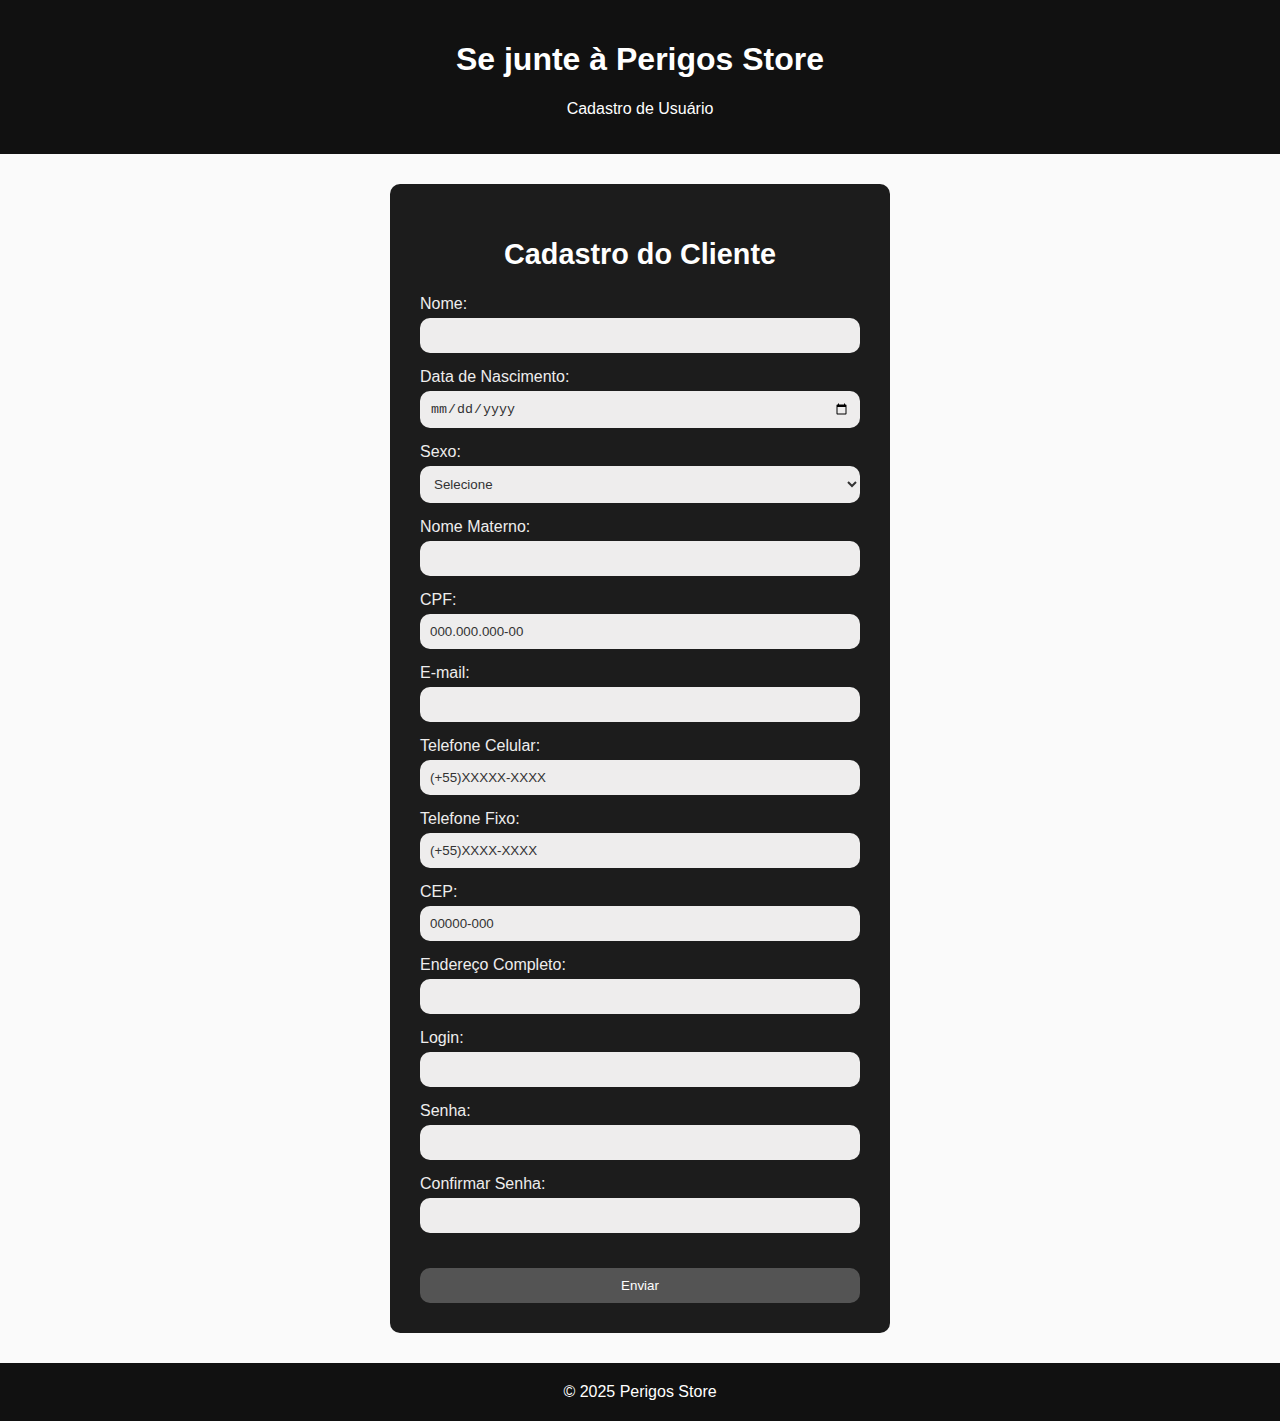
<file: cadastro.html>
<!DOCTYPE html>
<html lang="pt-br">
<head>
  <meta charset="UTF-8">
  <title>Cadastro - Perigos Store</title>
  <style>
    * {
      box-sizing: border-box;
    }

    body {
      margin: 0;
      font-family: Arial, sans-serif;
      background-color: #fafafa;
      color: #fff;
    }

    header, footer {
      text-align: center;
      padding: 20px;
      background-color: #111;
    }

    .main {
      display: flex;
      justify-content: center;
      align-items: center;
      padding: 30px 10px;
    }

    .container {
      background-color: #000000e3;
      padding: 30px;
      border-radius: 10px;
      width: 100%;
      max-width: 500px;
    }

    h2 {
      text-align: center;
      color: #fff;
      font-size: 1.8em;
    }

    form {
      display: flex;
      flex-direction: column;
    }

    label {
      margin-bottom: 15px;
      display: flex;
      flex-direction: column;
      color: #eeeded;
    }

    input, select, button {
      padding: 10px;
      border: none;
      border-radius: 10px;
      margin-top: 5px;
    }

    input, select {
      background-color: #eeeded;
      color: #333;
    }

    input::placeholder {
      color: #333;
    }

    button {
      background-color: #b9b9b95d;
      color: #ffffff;
      cursor: pointer;
      margin-top: 20px;
      transition: background-color 0.3s;
    }

    button:hover {
      background-color: #333;
    }
  </style>
</head>
<body>

  <header>
    <h1>Se junte à Perigos Store</h1>
    <p>Cadastro de Usuário</p>
  </header>

  <div class="main">
    <div class="container">
      <h2>Cadastro do Cliente</h2>
      <form id="cadastroForm" onsubmit="return validarFormulario()">
        <label for="nome">Nome:
          <input type="text" id="nome" name="nome" required minlength="15" maxlength="80" pattern="[A-Za-zÀ-ÿ\s]+" title="Apenas letras e espaços">
        </label>

        <label for="nascimento">Data de Nascimento:
          <input type="date" id="nascimento" name="nascimento" required>
        </label>

        <label for="sexo">Sexo:
          <select id="sexo" name="sexo" required>
            <option value="">Selecione</option>
            <option value="M">Masculino</option>
            <option value="F">Feminino</option>
          </select>
        </label>

        <label for="nomeMaterno">Nome Materno:
          <input type="text" id="nomeMaterno" name="nomeMaterno" required pattern="[A-Za-zÀ-ÿ\s]+" title="Apenas letras e espaços">
        </label>

        <label for="cpf">CPF:
          <input type="text" id="cpf" name="cpf" required maxlength="14" placeholder="000.000.000-00" oninput="mascararCPF(this)">
        </label>

        <label for="email">E-mail:
          <input type="email" id="email" name="email" required>
        </label>

        <label for="celular">Telefone Celular:
          <input type="tel" id="celular" name="celular" required maxlength="20" placeholder="(+55)XXXXX-XXXX" oninput="mascararTelefone(this)">
        </label>

        <label for="fixo">Telefone Fixo:
          <input type="tel" id="fixo" name="fixo" required maxlength="14" placeholder="(+55)XXXX-XXXX" oninput="mascararTelefoneFixo(this)">
        </label>

        <label for="cep">CEP:
          <input type="text" id="cep" name="cep" required maxlength="9" placeholder="00000-000" oninput="mascararCEP(this)" onblur="buscarEndereco()">
        </label>

        <label for="endereco">Endereço Completo:
          <input type="text" id="endereco" name="endereco" required>
        </label>

        <label for="login">Login:
          <input type="text" id="login" name="login" required minlength="6" maxlength="15" pattern="[A-Za-z]{6,15}" title="De 6 a 15 letras (apenas letras)">
        </label>

        <label for="senha">Senha:
          <input type="password" id="senha" name="senha" required minlength="8" maxlength="15" pattern="[A-Za-z0-9]+" title="A senha deve conter entre 8 a 15 caracteres, e pode incluir letras e números.">
        </label>

        <label for="confirmarSenha">Confirmar Senha:
          <input type="password" id="confirmarSenha" name="confirmarSenha" required minlength="8" maxlength="15" pattern="[A-Za-z0-9]+" title="A senha deve conter entre 8 a 15 caracteres, e pode incluir letras e números.">
        </label>

        <button type="submit">Enviar</button>
      </form>
    </div>
  </div>

  <footer>
    &copy; 2025 Perigos Store
  </footer>

  <script>
    function mascararCPF(campo) {
      let v = campo.value.replace(/\D/g, "").slice(0, 11);
      v = v.replace(/(\d{3})(\d)/, "$1.$2");
      v = v.replace(/(\d{3})(\d)/, "$1.$2");
      v = v.replace(/(\d{3})(\d{1,2})$/, "$1-$2");
      campo.value = v;
    }

    function mascararCEP(campo) {
      let v = campo.value.replace(/\D/g, "").slice(0, 8);
      v = v.replace(/(\d{5})(\d)/, "$1-$2");
      campo.value = v;
    }

    function mascararTelefone(campo) {
      let valor = campo.value.replace(/\D/g, '');

      if (valor.length === 0) {
        campo.value = '';
        return;
      }

      if (valor.length > 11) {
        valor = valor.slice(0, 11); 
      }

      if (valor.length <= 2) {
        campo.value = `(${valor}`;
      } else if (valor.length <= 6) {
        campo.value = `(${valor.slice(0, 2)}) ${valor.slice(2)}`;
      } else if (valor.length <= 10) {
        campo.value = `(${valor.slice(0, 2)}) ${valor.slice(2, 6)}-${valor.slice(6)}`;
      } else {
        campo.value = `(${valor.slice(0, 2)}) ${valor.slice(2, 7)}-${valor.slice(7, 11)}`;
      }
    }

    function mascararTelefoneFixo(campo) {
      let valor = campo.value.replace(/\D/g, '').slice(0, 10);

      if (valor.length <= 2) {
        campo.value = `(${valor}`;
      } else if (valor.length <= 6) {
        campo.value = `(${valor.slice(0, 2)}) ${valor.slice(2)}`;
      } else {
        campo.value = `(${valor.slice(0, 2)}) ${valor.slice(2, 6)}-${valor.slice(6, 10)}`;
      }
    }

    function validarCPF(cpf) {
      cpf = cpf.replace(/[^\d]+/g, ''); 
      if (cpf.length !== 11 || /^(\d)\1+$/.test(cpf)) return false;

      let soma = 0;
      let resto;

      for (let i = 1; i <= 9; i++) soma += parseInt(cpf[i - 1]) * (11 - i);
      resto = (soma * 10) % 11;
      if (resto === 10 || resto === 11) resto = 0;
      if (resto !== parseInt(cpf[9])) return false;

      soma = 0;
      for (let i = 1; i <= 10; i++) soma += parseInt(cpf[i - 1]) * (12 - i);
      resto = (soma * 10) % 11;
      if (resto === 10 || resto === 11) resto = 0;
      if (resto !== parseInt(cpf[10])) return false;

      return true;
    }

    function salvarCadastroLocal() {
      const dados = {
        nome: document.getElementById("nome").value,
        nascimento: document.getElementById("nascimento").value,
        sexo: document.getElementById("sexo").value,
        nomeMaterno: document.getElementById("nomeMaterno").value,
        cpf: document.getElementById("cpf").value,
        email: document.getElementById("email").value,
        celular: document.getElementById("celular").value,
        fixo: document.getElementById("fixo").value,
        cep: document.getElementById("cep").value,
        endereco: document.getElementById("endereco").value,
        login: document.getElementById("login").value,
        senha: document.getElementById("senha").value
      };

      localStorage.setItem("cadastroUsuario", JSON.stringify(dados));
      window.location.href = "login.html";
    }

    function validarFormulario() {
      const senha = document.getElementById("senha").value;
      const confirmar = document.getElementById("confirmarSenha").value;
      const cpf = document.getElementById("cpf").value.replace(/\D/g, '');
      
      if (senha !== confirmar) {
        alert("As senhas não coincidem.");
        return false;
      }

      if (!validarCPF(cpf)) {
        alert("CPF inválido.");
        return false;
      }

      salvarCadastroLocal();
      return false; 
    }

    function buscarEndereco() {
      const cep = document.getElementById("cep").value.replace(/\D/g, '');
      const endereco = document.getElementById("endereco");
      if (cep.length !== 8) {
        endereco.value = "";
        return;
      }
      fetch(`https://viacep.com.br/ws/${cep}/json/`)
        .then(response => response.json())
        .then(data => {
          if (data.erro) {
            alert("CEP não encontrado.");
            endereco.value = "";
          } else {
            endereco.value = `${data.logradouro}, ${data.bairro}, ${data.localidade} - ${data.uf}`;
          }
        })
        .catch(() => {
          alert("Erro ao buscar endereço. Preencha manualmente.");
        });
    }
  </script>

</body>
</html>
</file>
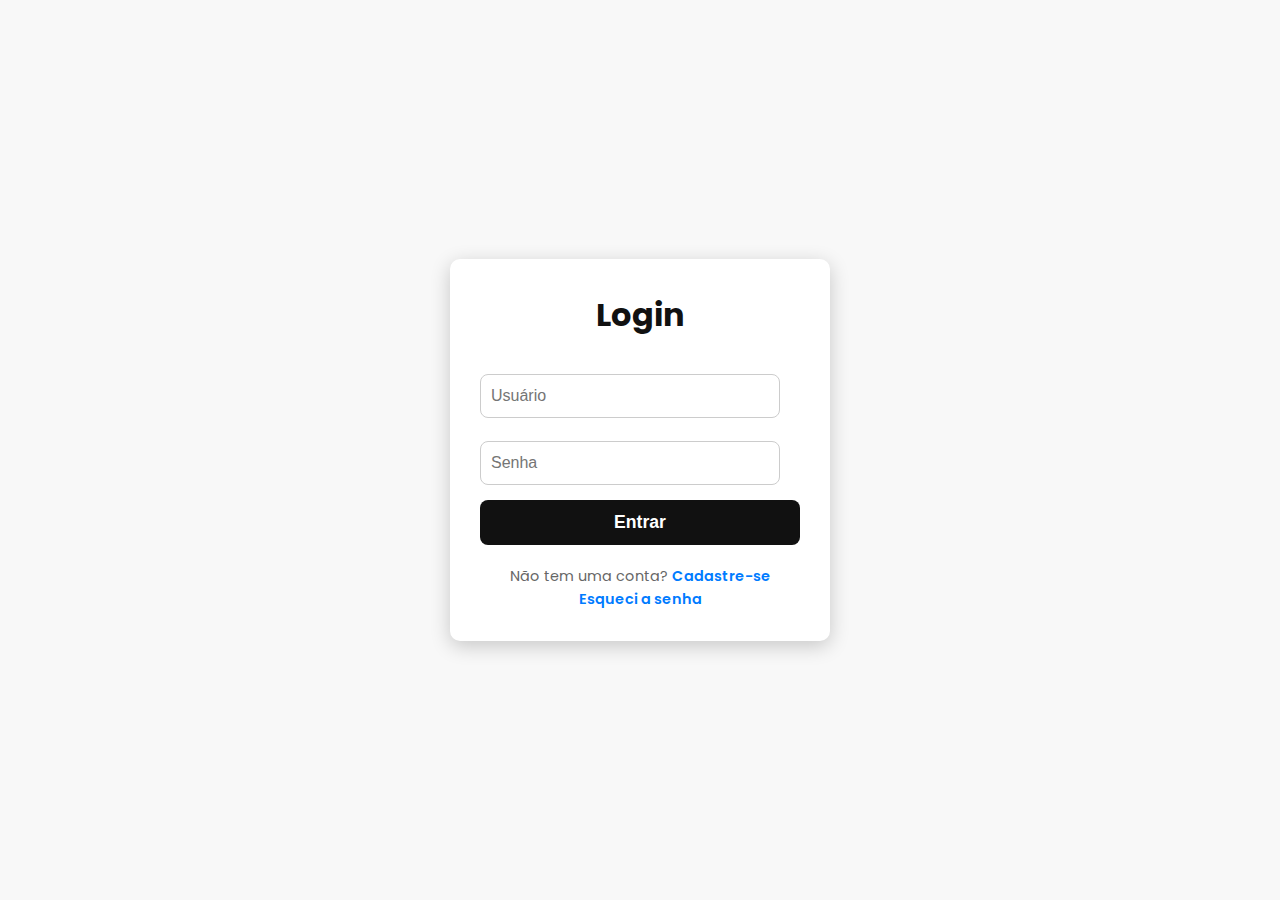
<file: login.html>
<!DOCTYPE html>
<html lang="pt-BR">
<head>
  <meta charset="UTF-8">
  <title>Login - Perigos Store</title>
  <link rel="stylesheet" href="style.css"> <style>
    /* Specific styles for login.html, overriding/extending main style.css if needed */
    body {
      background: var(--bg-light); /* Use defined light background color */
      display: flex;
      justify-content: center;
      align-items: center;
      height: 100vh;
      color: var(--text-dark);
    }
    .container {
      background: var(--text-light); /* Use defined light text color for container background */
      padding: 30px;
      border-radius: 10px;
      box-shadow: 0 5px 20px rgba(0,0,0,0.2); /* Stronger shadow */
      width: 100%;
      max-width: 380px; /* Increased max-width slightly */
    }
    h2 {
      text-align: center;
      margin-bottom: 25px; /* More spacing */
      color: var(--primary-color); /* Use defined primary color for heading */
      font-size: 2em;
    }
    input[type="text"], input[type="password"] {
      width: calc(100% - 20px); /* Adjust for padding */
      padding: 12px 10px; /* More padding */
      margin: 8px 0 20px; /* More bottom margin */
      border: 1px solid #ccc;
      border-radius: 8px; /* Consistent border-radius */
      font-size: 1em;
    }
    button {
      width: 100%;
      padding: 12px; /* More padding */
      background: var(--primary-color); /* Use defined primary color */
      color: var(--text-light);
      border: none;
      border-radius: 8px; /* Consistent border-radius */
      cursor: pointer;
      font-size: 1.1em; /* Slightly larger font */
      font-weight: bold;
      transition: background 0.3s ease, transform 0.2s ease;
    }
    button:hover {
      background: #333; /* Darker hover state */
      transform: translateY(-2px);
    }
    .toggle-link {
      text-align: center;
      margin-top: 20px; /* More spacing */
      font-size: 0.9em;
      color: #666;
    }
    .toggle-link a {
      color: var(--info-color); /* Use defined info color */
      cursor: pointer;
      text-decoration: none;
      font-weight: 600;
      transition: color 0.3s ease;
    }
    .toggle-link a:hover {
      text-decoration: underline;
      color: #0056b3; /* Darker hover for info color */
    }
    .erro {
      color: var(--danger-color); /* Use defined danger color */
      font-size: 0.85em;
      margin-top: -15px; /* Adjust to align with input field */
      margin-bottom: 10px;
    }
  </style>
</head>
<body>

<div class="container" id="login-container">
    <h2>Login</h2>
    <form id="loginForm" onsubmit="return validarLogin(event)">
        <input type="text" id="login" name="login" placeholder="Usuário" required>
        <div id="loginErro" class="erro"></div>

        <input type="password" id="senha" name="senha" placeholder="Senha" required>
        <div id="senhaErro" class="erro"></div>

        <button type="submit">Entrar</button>
    </form>
    <div class="toggle-link">
        Não tem uma conta? <a href="cadastro.html">Cadastre-se</a>
        <br>
   <a href="recuperarsenha.html">Esqueci a senha</a>
    </div>
</div>

<script>
  function validarLogin(event) {
    event.preventDefault();

    let valid = true;

    // Clear previous error messages
    document.getElementById("loginErro").innerHTML = '';
    document.getElementById("senhaErro").innerHTML = '';

    // Retrieve stored user data
    const usuarioCadastro = JSON.parse(localStorage.getItem("cadastroUsuario"));
    const loginInput = document.getElementById("login").value;
    const senhaInput = document.getElementById("senha").value;

    // Check if any user is registered
    if (!usuarioCadastro) {
      document.getElementById("loginErro").innerHTML = "Nenhum usuário cadastrado.";
      valid = false;
      return valid;
    }

    // Validate login and password
    if (usuarioCadastro.login !== loginInput) {
      document.getElementById("loginErro").innerHTML = "Usuário não encontrado.";
      valid = false;
    }

    if (usuarioCadastro.senha !== senhaInput) {
      document.getElementById("senhaErro").innerHTML = "Senha incorreta.";
      valid = false;
    }

    // If valid, proceed to index.html
    if (valid) {
      alert("Login bem-sucedido!");
      window.location.href = "index.html";
    }

    return valid;
  }
</script>

</body>
</html>
</file>
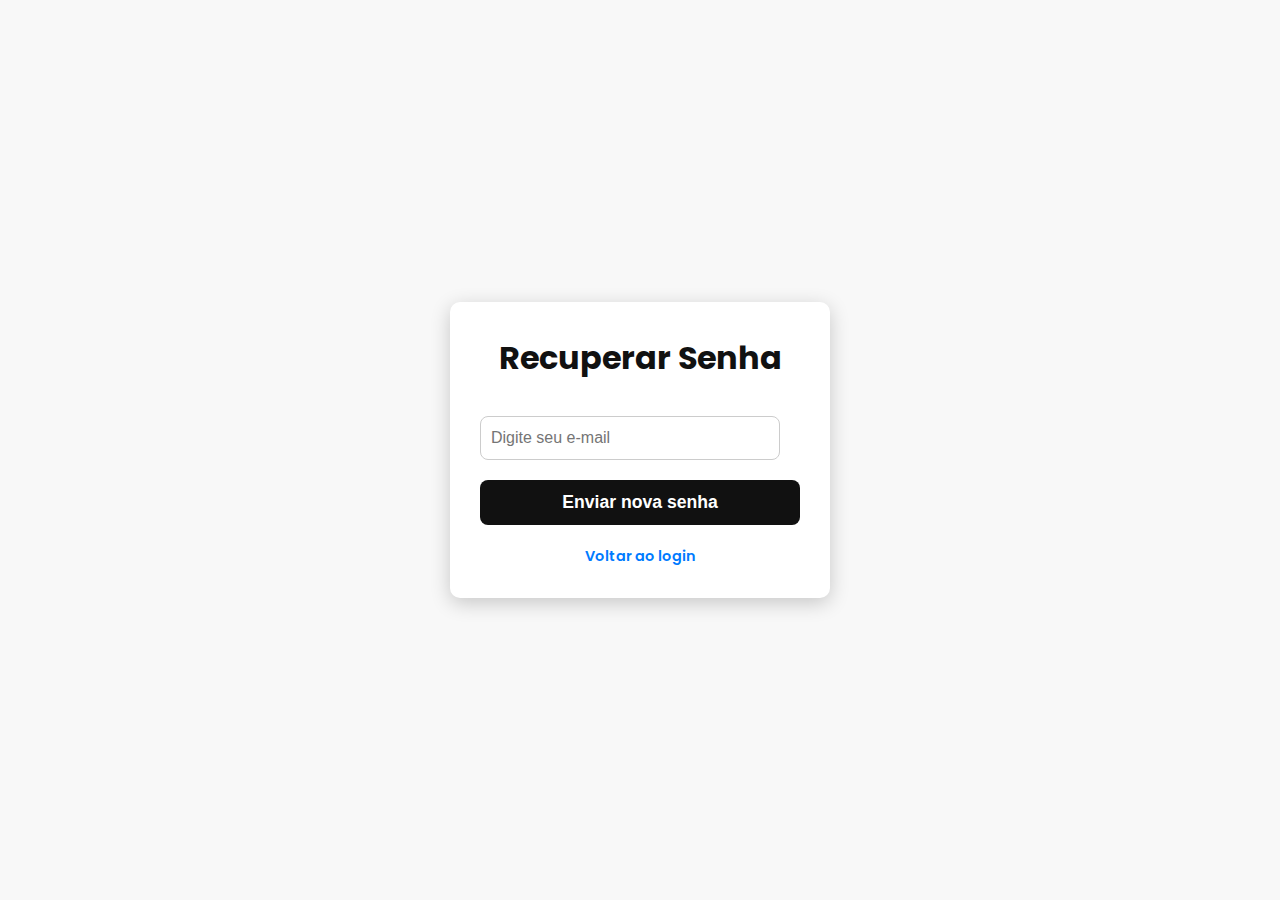
<file: recuperarsenha.html>
<!DOCTYPE html>
<html lang="pt-BR">
<head>
  <meta charset="UTF-8">
  <title>Recuperar Senha - Perigos Store</title>
  <link rel="stylesheet" href="style.css">
  <style>
    body {
      background: var(--bg-light);
      display: flex;
      justify-content: center;
      align-items: center;
      height: 100vh;
      color: var(--text-dark);
    }

    .container {
      background: var(--text-light);
      padding: 30px;
      border-radius: 10px;
      box-shadow: 0 5px 20px rgba(0,0,0,0.2);
      width: 100%;
      max-width: 380px;
    }

    h2 {
      text-align: center;
      margin-bottom: 25px;
      color: var(--primary-color);
      font-size: 2em;
    }

    input[type="email"] {
      width: calc(100% - 20px);
      padding: 12px 10px;
      margin: 8px 0 20px;
      border: 1px solid #ccc;
      border-radius: 8px;
      font-size: 1em;
    }

    button {
      width: 100%;
      padding: 12px;
      background: var(--primary-color);
      color: var(--text-light);
      border: none;
      border-radius: 8px;
      cursor: pointer;
      font-size: 1.1em;
      font-weight: bold;
      transition: background 0.3s ease, transform 0.2s ease;
    }

    button:hover {
      background: #333;
      transform: translateY(-2px);
    }

    .voltar-login {
      text-align: center;
      margin-top: 20px;
      font-size: 0.9em;
    }

    .voltar-login a {
      color: var(--info-color);
      text-decoration: none;
      font-weight: 600;
    }

    .voltar-login a:hover {
      text-decoration: underline;
      color: #0056b3;
    }
  </style>
</head>
<body>

<div class="container">
  <h2>Recuperar Senha</h2>
  <form onsubmit="enviarEmail(event)">
    <input type="email" id="email" placeholder="Digite seu e-mail" required>
    <button type="submit">Enviar nova senha</button>
  </form>
  <div class="voltar-login">
    <a href="login.html">Voltar ao login</a>
  </div>
</div>

<script>
  function enviarEmail(event) {
    event.preventDefault();
    const email = document.getElementById("email").value;

    const usuarioCadastro = JSON.parse(localStorage.getItem("cadastroUsuario"));

    if (usuarioCadastro && usuarioCadastro.email === email) {
      // Exemplo: gerar nova senha aleatória
      const novaSenha = Math.random().toString(36).slice(-8);
      usuarioCadastro.senha = novaSenha;
      localStorage.setItem("cadastroUsuario", JSON.stringify(usuarioCadastro));
      alert("Nova senha: " + novaSenha + "\n(Simulação: em um sistema real, isso seria enviado por e-mail)");
    } else {
      alert("E-mail não encontrado.");
    }
  }
</script>

</body>
</html>
</file>
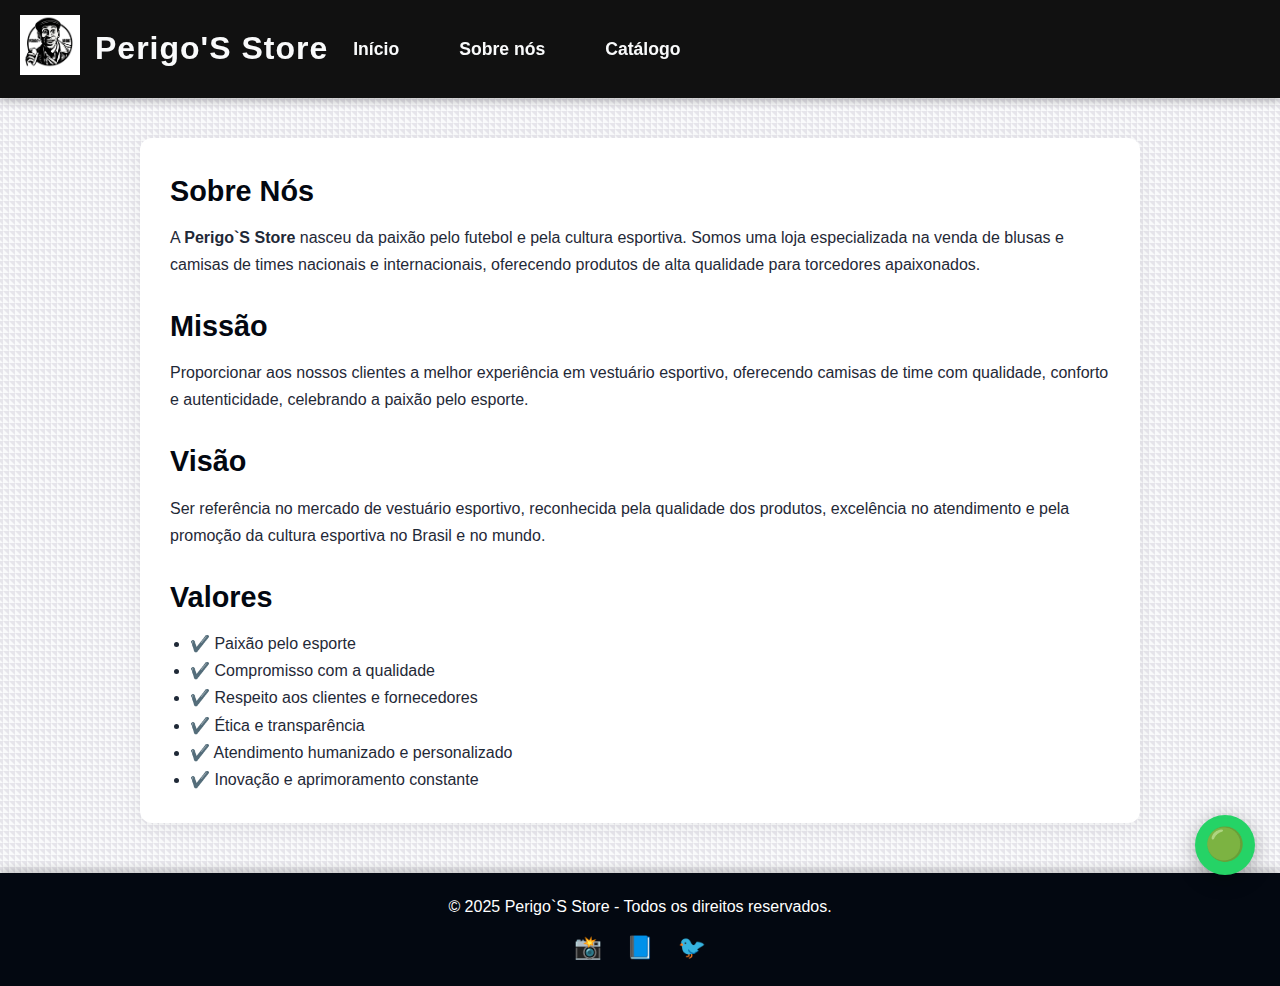
<file: Sobrenos.html>
<!DOCTYPE html>
<html lang="pt-br">
<head>
    <meta charset="UTF-8">
    <meta name="viewport" content="width=device-width, initial-scale=1.0">
    <title>Sobre Nós - Perigo`S Store</title>
    <link rel="stylesheet" href="style.css">
    <style>
        :root {
            --background: #f9fafb;
            --background-dark: #111827;
            --text: #1f2937;
            --text-light: #f9fafb;
            --primary: #030811;
            --secondary: #e5e7eb;
            --card: #ffffff;
            --card-dark: #1f2937;
        }

        * {
            box-sizing: border-box;
        }

        body {
            margin: 0;
            padding: 0;
            font-family: 'Segoe UI', Tahoma, Geneva, Verdana, sans-serif;
            background-color: var(--background);
            color: var(--text);
            transition: background-color 0.4s, color 0.4s;
        }

        /* Header com Menu */
        header {
            background-color: var(--primary);
            color: white;
            padding: 20px;
        }

        .header-content {
            display: flex;
            justify-content: space-between;
            align-items: center;
            max-width: 1200px;
            margin: auto;
            flex-wrap: wrap;
        }

        .logo {
            font-size: 1.8rem;
            font-weight: bold;
            
        }



        .theme-toggle {
            background-color: white;
            border: none;
            border-radius: 50px;
            padding: 6px 16px;
            cursor: pointer;
            color: var(--primary);
            font-weight: bold;
            transition: background-color 0.3s;
        }

        .theme-toggle:hover {
            background-color: var(--secondary);
        }

        /* Container */
        .container {
            display: flex;
            flex-direction: column;
            gap: 25px;
            max-width: 1000px;
            margin: 40px auto;
            padding: 30px;
            background-color: var(--card);
            border-radius: 12px;
            box-shadow: 0 5px 20px rgba(0, 0, 0, 0.05);
            transition: background-color 0.3s;
        }

        h2 {
            color: var(--primary);
            margin-bottom: 10px;
            font-size: 1.8rem;
        }

        p, li {
            line-height: 1.7;
            font-size: 1rem;
        }

        ul {
            padding-left: 20px;
        }

        /* Footer */
        footer {
            background-color: var(--primary);
            color: white;
            text-align: center;
            padding: 20px;
        }

        .social {
            margin-top: 10px;
        }

        .social a {
            color: white;
            margin: 0 10px;
            font-size: 1.4rem;
            transition: opacity 0.3s;
        }

        .social a:hover {
            opacity: 0.7;
        }

        /* WhatsApp Button */
        .whatsapp {
            position: fixed;
            bottom: 25px;
            right: 25px;
            background-color: #25d366;
            color: white;
            border-radius: 50%;
            width: 60px;
            height: 60px;
            display: flex;
            align-items: center;
            justify-content: center;
            font-size: 2rem;
            text-decoration: none;
            box-shadow: 0 5px 20px rgba(0,0,0,0.3);
            transition: transform 0.3s;
            z-index: 999;
        }

        .whatsapp:hover {
            transform: scale(1.1);
        }

        /* Dark Mode */
        body.dark {
            background-color: var(--background-dark);
            color: var(--text-light);
        }

        body.dark header {
            background-color: var(--card-dark);
        }

        body.dark .container {
            background-color: var(--card-dark);
        }

        body.dark footer {
            background-color: var(--card-dark);
        }

        body.dark nav a {
            color: var(--text-light);
        }

        body.dark .theme-toggle {
            background-color: var(--card);
            color: var(--primary);
        }

        /* Responsivo */
        @media (max-width: 700px) {
            .header-content {
                flex-direction: column;
                align-items: flex-start;
                gap: 10px;
            }

            nav {
                flex-direction: column;
                gap: 10px;
            }

            .logo {
                font-size: 1.5rem;
            }
        }
    </style>
</head>
<body>
   <nav>
        <div class="navTop">
            <a href="index.html">
                <img src="img/LOGO PERIGO.jpeg" alt="Perigo's Store Logo" class="logo">
            </a>
            <h1>Perigo'S Store</h1>
            <div class="menu">
                <a href="index.html" class="item">Início</a>
                <a href="Sobrenos.html" class="item">Sobre nós</a>
                <div class="item" id="sub">Catálogo
                    <div class="submenu">
                        <a href="brasil.html" class="items">Brasileirão Série A</a>
                        <a href="europa.html" class="items">Times Europeus</a>
                        <a href="selecao.html" class="items">Seleções</a>
                    </div>
                </div>
            </div>
            <div class="icon-links">
                <button id="dark-mode-toggle" class="dark-mode-button">
                    <i class="fas fa-moon"></i>
                </button>
                <a href="login.html"><i class="fa-solid fa-user"></i></a>
                <i class="fa-solid fa-cart-shopping" id="carrinho-icon"></i>
            </div>
        </div>
    </nav>


    <div class="container">
        <section>
            <h2>Sobre Nós</h2>
            <p>
                A <strong>Perigo`S Store</strong> nasceu da paixão pelo futebol e pela cultura esportiva.
                Somos uma loja especializada na venda de blusas e camisas de times nacionais e internacionais,
                oferecendo produtos de alta qualidade para torcedores apaixonados.
            </p>
        </section>

        <section>
            <h2>Missão</h2>
            <p>
                Proporcionar aos nossos clientes a melhor experiência em vestuário esportivo,
                oferecendo camisas de time com qualidade, conforto e autenticidade,
                celebrando a paixão pelo esporte.
            </p>
        </section>

        <section>
            <h2>Visão</h2>
            <p>
                Ser referência no mercado de vestuário esportivo, reconhecida pela qualidade dos produtos,
                excelência no atendimento e pela promoção da cultura esportiva no Brasil e no mundo.
            </p>
        </section>

        <section>
            <h2>Valores</h2>
            <ul>
                <li>✔️ Paixão pelo esporte</li>
                <li>✔️ Compromisso com a qualidade</li>
                <li>✔️ Respeito aos clientes e fornecedores</li>
                <li>✔️ Ética e transparência</li>
                <li>✔️ Atendimento humanizado e personalizado</li>
                <li>✔️ Inovação e aprimoramento constante</li>
            </ul>
        </section>
    </div>

    <footer>
        <p>&copy; 2025 Perigo`S Store - Todos os direitos reservados.</p>
        <div class="social">
            <a href="https://www.instagram.com/store_perigos/ "aria-label="Instagram">📸</a>
            <a href="https://www.threads.com/@store_perigos" aria-label="threads">📘</a>
            <a href="https://x.com/Perigos_store" aria-label="Twitter">🐦</a>
        </div>
    </footer>

    <!-- Botão WhatsApp -->
    <a class="whatsapp" href="https://wa.me/seunumerowhatsapp" target="_blank" aria-label="Fale conosco no WhatsApp">
        🟢
    </a>

    <script>
        function toggleTheme() {
            document.body.classList.toggle('dark');
        }
    </script>

</body>
</html>
</file>
<file: style.css>
@import url('https://fonts.googleapis.com/css2?family=Poppins:wght@400;600;700&display=swap');

:root {
    /* Cores do modo claro (padrão) */
    --primary-color: #111;
    --secondary-color: #ffd700; /* Gold/Yellow for accents */
    --text-light: #fff;
    --text-dark: #333;
    --bg-light: #f8f8f8;
    --bg-dark: #222;
    --success-color: #28a745;
    --danger-color: #dc3545;
    --info-color: #007bff;
    --border-color: #ddd;
    --box-shadow: rgba(0, 0, 0, 0.08);
    --nav-shadow: rgba(0, 0, 0, 0.2);
    --modal-bg-color: #f8f8f8;
    --modal-shadow: rgba(0,0,0,0.3);
    /* TEXTURA CLARA - OPACIDADE AUMENTADA */
    --texture-bg: url('data:image/svg+xml,%3Csvg width="6" height="6" viewBox="0 0 6 6" xmlns="http://www.w3.org/2000/svg"%3E%3Cg fill="%239C92AC" fill-opacity="0.2" fill-rule="evenodd"%3E%3Cpath d="M0 0h3v3H0V0zm3 3h3v3H0V0zm3 3h3v3H3V3z"/%3E%3C/g%3E%3C/svg%3E'); /* Opacidade aumentada para 0.2 */
    /* Exemplo com imagem real (descomente e ajuste o caminho se for usar)
    --texture-bg: url('../img/light-texture.png'); */

    /* Chatbot colors - Light Mode */
    --chat-button-bg: var(--primary-color);
    --chat-button-color: var(--text-light);
    --chat-window-bg: var(--modal-bg-color);
    --chat-header-bg: var(--primary-color);
    --chat-header-color: var(--text-light);
    --chat-message-bg-user: #DCF8C6; /* Light green */
    --chat-message-color-user: #333;
    --chat-message-bg-bot: #E0E0E0; /* Light gray */
    --chat-message-color-bot: #333;
    --chat-input-bg: #fff;
    --chat-input-border: #ccc;
    --chat-send-btn-bg: var(--primary-color);
    --chat-send-btn-color: var(--text-light);
    --chat-close-btn-color: var(--text-light);
}

/* Modo escuro (cores ajustadas para maior visibilidade e menos contraste extremo) */
body.dark-mode {
    --primary-color: #f0f0f0; /* Cor principal no modo escuro (geralmente texto de destaque) */
    --secondary-color: #FFC107; /* Amarelo um pouco mais vibrante */
    --text-light: #333; /* Texto escuro para botões em fundo claro no dark mode (ex: botão de adicionar) */
    --text-dark: #e0e0e0; /* Cor principal do texto no modo escuro */
    --bg-light: #3a3a3a; /* Fundo principal do corpo do site no modo escuro (cinza escuro suave) */
    --bg-dark: #2a2a2a; /* Fundo de nav/footer no modo escuro (um pouco mais escuro que o bg-light) */
    --success-color: #4CAF50; /* Verde de sucesso adaptado */
    --danger-color: #EF5350; /* Vermelho de perigo adaptado */
    --info-color: #64B5F6; /* Azul de informação adaptado */
    --border-color: #555; /* Borda um pouco mais visível no modo escuro */
    --box-shadow: rgba(0, 0, 0, 0.5); /* Sombra mais intensa para destacar elementos */
    --nav-shadow: rgba(0, 0, 0, 0.6);
    --modal-bg-color: #4a4a4a; /* Fundo do modal no modo escuro */
    --modal-shadow: rgba(0,0,0,0.6);
    /* TEXTURA ESCURA - OPACIDADE AUMENTADA */
    --texture-bg: url('data:image/svg+xml,%3Csvg width="6" height="6" viewBox="0 0 6 6" xmlns="http://www.w3.org/2000/svg"%3E%3Cg fill="%23000000" fill-opacity="0.25" fill-rule="evenodd"%3E%3Cpath d="M0 0h3v3H0V0zm3 3h3v3H3V3z"/%3E%3C/g%3E%3C/svg%3E'); /* Opacidade aumentada para 0.25 */
    /* Exemplo com imagem real (descomente e ajuste o caminho se for usar)
    --texture-bg: url('../img/dark-texture.png'); */

    /* Chatbot colors - Dark Mode */
    --chat-button-bg: var(--secondary-color);
    --chat-button-color: var(--bg-dark);
    --chat-window-bg: var(--bg-dark);
    --chat-header-bg: var(--primary-color);
    --chat-header-color: var(--text-dark);
    --chat-message-bg-user: #4CAF50; /* Darker green */
    --chat-message-color-user: #fff;
    --chat-message-bg-bot: #555; /* Darker gray */
    --chat-message-color-bot: #e0e0e0;
    --chat-input-bg: #3a3a3a;
    --chat-input-border: #666;
    --chat-send-btn-bg: var(--secondary-color);
    --chat-send-btn-color: var(--bg-dark);
    --chat-close-btn-color: var(--primary-color);
}


* {
    box-sizing: border-box;
    margin: 0;
    padding: 0;
}

html { /* Adicionado para que a transição de color do BG funcione suavemente */
    transition: background-color 0.5s ease;
}

body {
    font-family: 'Poppins', sans-serif;
    background-color: var(--bg-light);
    color: var(--text-dark);
    line-height: 1.6;
    background-image: var(--texture-bg); /* Aplica a textura */
    background-repeat: repeat;
    background-size: auto; /* Garante que a textura não seja esticada */
    background-attachment: fixed; /* Faz a textura rolar com o conteúdo */
    transition: background-color 0.5s ease, color 0.5s ease; /* Transição suave para o modo escuro */
}
body.dark-mode {
    background-color: var(--bg-dark); /* No modo escuro, o background principal é o bg-dark */
}


a {
    text-decoration: none;
    color: var(--text-light);
}
body.dark-mode a {
    color: var(--primary-color); /* Links no modo escuro */
}

/* --- Navigation Bar --- */
nav {
    background-color: var(--primary-color);
    color: var(--text-light);
    padding: 15px 20px;
    display: flex;
    justify-content: space-between;
    align-items: center;
    position: sticky;
    top: 0;
    z-index: 999;
    box-shadow: 0 4px 8px var(--nav-shadow);
    transition: background-color 0.5s ease, color 0.5s ease, box-shadow 0.5s ease;
}
body.dark-mode nav {
    background-color: var(--bg-dark);
    color: var(--text-dark);
}

.navTop {
    display: flex;
    align-items: center;
    flex-grow: 1;
}

.logo {
    height: 60px;
    margin-right: 15px;
}

.navTop h1 {
    font-size: 2em;
    font-weight: 700;
    letter-spacing: 1px;
    margin: 0;
    color: var(--text-light); /* Garante que o título se adapte ao modo escuro */
}
body.dark-mode .navTop h1 {
    color: var(--primary-color); /* Título no modo escuro */
}


.menu {
    display: flex;
    align-items: center;

}

.item {
    padding: 10px 25px;
    margin-right: 10px;
    font-size: 1.1em;
    font-weight: 600;
    position: relative;
    cursor: pointer;
    transition: background-color 0.3s ease, color 0.3s ease;
    border-radius: 5px;
    color: var(--text-light); /* Adapta a cor do texto */
}
body.dark-mode .item {
    color: var(--text-dark); /* Itens do menu no modo escuro */
}

.item:hover {
    background-color: rgba(255, 255, 255, 0.1);
    color: var(--secondary-color);
}
body.dark-mode .item:hover {
    background-color: rgba(255, 255, 255, 0.05); /* Hover no dark mode */
}


.icon-links {
    display: flex;
    align-items: center;
    margin-left: auto;
}

.icon-links i {
    color: var(--text-light);
    font-size: 1.8em;
    margin-left: 25px;
    cursor: pointer;
    transition: color 0.3s ease;
}
body.dark-mode .icon-links i {
    color: var(--text-dark); /* Ícones no modo escuro */
}

.icon-links i:hover {
    color: var(--secondary-color);
}

/* Botão de Modo Escuro */
.dark-mode-button {
    background: none;
    border: none;
    cursor: pointer;
    font-size: 1.0em; /* Diminuído para 1.5em */
    color: var(--text-light); /* Cor do ícone no modo claro */
    margin-left: 25px;
    transition: color 0.3s ease, transform 0.3s ease;
    padding: 0; /* Remover padding padrão do botão */
    line-height: 1; /* Alinhar ícone */
}
body.dark-mode .dark-mode-button {
    color: var(--text-dark); /* Cor do ícone no modo escuro */
}
.dark-mode-button:hover {
    color: var(--secondary-color);
    transform: scale(1.1);
}


/* Submenu - Correção de exibição */
.submenu {
    position: absolute;
    top: 100%;
    left: 0;
    background-color: var(--primary-color);
    border-radius: 5px;
    box-shadow: 0 4px 8px rgba(0, 0, 0, 0.3);
    z-index: 1000;
    min-width: 200px;

    /* Propriedades para controle de visibilidade suave */
    opacity: 0;
    visibility: hidden;
    transform: translateY(10px); /* Começa um pouco abaixo */
    transition: opacity 0.3s ease, transform 0.3s ease, visibility 0.3s ease, background-color 0.5s ease, box-shadow 0.5s ease;
    pointer-events: none; /* Impede cliques quando invisível */
}
body.dark-mode .submenu {
    background-color: var(--bg-dark);
    box-shadow: 0 4px 8px var(--nav-shadow);
}

/* Quando o item pai é hover, mostra o submenu */
.item#sub:hover .submenu {
    opacity: 1;
    visibility: visible;
    transform: translateY(0); /* Desliza para a posição normal */
    pointer-events: auto; /* Permite cliques quando visível */
}

.submenu .items {
    padding: 12px 20px;
    color: var(--text-light);
    font-size: 1em;
    display: block;
    white-space: nowrap;
    transition: background-color 0.3s ease, color 0.3s ease;
}
body.dark-mode .submenu .items {
    color: var(--text-dark);
}

.submenu .items:hover {
    background-color: rgba(255, 255, 255, 0.08);
    color: var(--secondary-color);
}
body.dark-mode .submenu .items:hover {
    background-color: rgba(255, 255, 255, 0.05);
}

/* Overlay for submenu */
.overlay {
    position: fixed;
    inset: 0;
    background: rgba(0, 0, 0, 0.3);
    z-index: 998;
    display: none; /* Controlado via JS */
}
body.dark-mode .overlay {
    background: rgba(0, 0, 0, 0.5); /* Mais escuro no dark mode */
}

/* --- Slider Section --- */
.slider {
    overflow: hidden;
    position: relative;
}

.sliderWrapper {
    display: flex;
    width: 500vw; /* 5 slides * 100vw */
    transition: transform 0.8s ease-in-out;
}

.itemSlide {
    width: 100vw;
    height: 60vh; /* Adjust height as needed */
    display: flex;
    flex-direction: column; /* Changed to column to center slide content */
    justify-content: center;
    align-items: center;
    position: relative;
    background-size: cover;
    background-position: center;
    color: var(--text-light);
}

/* Specific background colors for each slide to complement the jersey colors */
.itemSlide:nth-child(1) { background-color: #A01C2B; } /* Flamengo Red */
.itemSlide:nth-child(2) { background-color: #2F659C; } /* Gremio Blue */
.itemSlide:nth-child(3) { background-color: #F8F8F8; color: var(--text-dark); text-shadow: none; } /* Santos White, adjust text color */
.itemSlide:nth-child(4) { background-color: #004D99; } /* Cruzeiro Blue */
.itemSlide:nth-child(5) { background-color: #CE0000; } /* Internacional Red */


.slide-content {
    display: flex;
    flex-direction: row; /* Image and text side-by-side */
    justify-content: center;
    align-items: center;
    gap: 30px; /* Space between image and text - DIMINUÍDO */
    width: 90%; /* Max width for content within slide */
    max-width: 1200px; /* Max width for consistency */
    position: relative; /* For z-index if needed */
    z-index: 2; /* Above any potential background elements */
    padding: 20px; /* Internal padding */
}

.sliderImg {
    max-height: 70%; /* DIMINUÍDO: Ajustar altura para se adequar ao slide */
    max-width: 40%; /* DIMINUÍDO: Limitar largura para dar mais espaço ao texto */
    width: auto;
    object-fit: contain; /* Ensure image scales correctly without cropping */
    transition: transform 0.4s ease;
    z-index: 1; /* Keep image above slide background if any */
}

.sliderImg:hover {
    transform: scale(1.05);
}

.seta {
    position: absolute;
    top: 50%;
    transform: translateY(-50%);
    font-size: 2.5em; /* DIMINUÍDO: Tamanho do ícone da seta */
    color: var(--text-light);
    background-color: rgba(0, 0, 0, 0.6); /* MAIS MODERNO: Fundo mais sólido para contraste */
    width: 50px; /* DIMINUÍDO: Largura do botão */
    height: 50px; /* DIMINUÍDO: Altura do botão */
    border-radius: 50%;
    display: flex;
    align-items: center;
    justify-content: center;
    cursor: pointer;
    transition: background-color 0.3s ease, border 0.3s ease;
    z-index: 5;
    border: 1px solid rgba(255, 255, 255, 0.3); /* MAIS MODERNO: Leve borda para destaque */
    text-shadow: 0 0 5px rgba(0,0,0,0.5); /* Sombra mais sutil para o ícone */
}

.seta:hover {
    background-color: rgba(0, 0, 0, 0.9); /* MAIS MODERNO: Ainda mais escuro no hover */
    border: 1px solid var(--secondary-color); /* Borda com cor de destaque no hover */
}

#direita { right: 20px; }
#esquerda { left: 20px; }

.text-content {
    display: flex;
    flex-direction: column;
    justify-content: center;
    align-items: flex-start; /* Align text to the left within its container */
    flex: 1; /* Allow text content to take available space */
}

.descSlide, .tituloSlide, .precoSlide {
    text-align: left; /* Align text within its container */
    margin: 5px 0; /* Add some margin for spacing */
    color: var(--text-light); /* Garante que as frases se adaptem */
    text-shadow: none; /* REMOVIDO: Para visual mais clean */
}
/* Cores do texto dos slides no modo escuro (todos os slides terão texto claro, exceto o de Santos) */
body.dark-mode .descSlide,
body.dark-mode .tituloSlide,
body.dark-mode .precoSlide {
    color: var(--text-dark); /* Texto claro no modo escuro */
}


.descSlide {
    font-size: 2.0em; /* DIMINUÍDO: Tamanho da frase */
    font-weight: 700;
}

.tituloSlide {
    font-size: 1.5em; /* DIMINUÍDO: Tamanho do título */
    font-weight: 700;
}

.precoSlide {
    font-size: 1.8em; /* DIMINUÍDO: Tamanho do preço */
    font-weight: 600;
    color: var(--secondary-color); /* Highlight price */
}

/* Adjust text color for light background slide (Santos) */
.itemSlide:nth-child(3) .text-content .descSlide,
.itemSlide:nth-child(3) .text-content .tituloSlide {
    color: var(--text-dark);
}
.itemSlide:nth-child(3) .text-content .precoSlide {
    color: var(--success-color); /* Keep success color for price */
}
body.dark-mode .itemSlide:nth-child(3) .text-content .descSlide,
body.dark-mode .itemSlide:nth-child(3) .text-content .tituloSlide {
    color: var(--text-dark); /* Texto escuro para o slide claro, mesmo no dark mode */
}
body.dark-mode .itemSlide:nth-child(3) .text-content .precoSlide {
    color: var(--success-color); /* Mantém verde */
}


/* Animations for slider text (already defined, ensure they work with new structure) */
@keyframes slideInRight {
    0% { transform: translateX(100%); opacity: 0; }
    100% { transform: translateX(0); opacity: 1; }
}
@keyframes fadeIn {
    0% { opacity: 0; }
    100% { opacity: 1; }
}

.descSlide .frase, .tituloSlide .frase, .precoSlide span {
    opacity: 0;
    transform: translateX(100%);
    animation-fill-mode: forwards;
    animation-name: slideInRight;
    animation-duration: 0.8s;
    animation-timing-function: ease-out;
}

.descSlide .frase:nth-child(1) { animation-delay: 0.2s; }
.descSlide .frase:nth-child(2) { animation-delay: 0.4s; }
.descSlide .frase:nth-child(3) { animation-delay: 0.6s; }

.tituloSlide .frase:nth-child(1) { animation-delay: 1.0s; }
.tituloSlide .frase:nth-child(2) { animation-delay: 1.2s; }
.tituloSlide .frase:nth-child(3) { animation-delay: 1.4s; }

.precoSlide span { animation-delay: 1.8s; }

.sliderImg {
    opacity: 0;
    animation: fadeIn 1s ease forwards;
    animation-delay: 2.0s;
}


/* --- Product Catalog --- */
.titulo {
    color: var(--text-dark);
    text-align: center;
    font-size: 2.5em;
    margin: 40px 0 20px;
    font-weight: 700;
    transition: color 0.5s ease;
}
body.dark-mode .titulo {
    color: var(--text-dark);
}

.catalogo, .premier {
    display: grid;
    grid-template-columns: repeat(auto-fit, minmax(200px, 1fr));
    gap: 30px;
    padding: 30px;
    max-width: 1500px;
    margin: 0 auto;
    background-color: var(--bg-light);
    border-radius: 15px;
    box-shadow: 0 5px 20px var(--box-shadow);
    transition: background-color 0.5s ease, box-shadow 0.5s ease;
}
body.dark-mode .catalogo,
body.dark-mode .premier {
    background-color: var(--bg-dark);
    box-shadow: 0 5px 20px var(--box-shadow);
}

.produtos {
    background-color: var(--text-light);
    border: 1px solid var(--border-color);
    border-radius: 12px;
    box-shadow: 0 4px 15px var(--box-shadow);
    transition: transform 0.3s ease, box-shadow 0.3s ease, background-color 0.5s ease, border-color 0.5s ease;
    overflow: hidden;
    display: flex;
    flex-direction: column;
    justify-content: space-between;
}
body.dark-mode .produtos {
    background-color: var(--modal-bg-color); /* Fundo dos produtos no modo escuro */
    border-color: var(--border-color);
    box-shadow: 0 4px 15px var(--box-shadow);
}

.produtos:hover {
    transform: translateY(-10px);
    box-shadow: 0 10px 25px var(--box-shadow);
}

.tudo {
    text-align: center;
    padding: 20px;
    display: flex;
    flex-direction: column;
    height: 100%;
    position: relative; /* Necessário para posicionar o add-to-cart-confirmation */
}

.tudo a {
    display: block;
    flex-grow: 1;
    display: flex;
    align-items: center;
    justify-content: center;
}

.imgspro {
    max-width: 100%;
    height: auto;
    display: block;
    margin: 0 auto;
    transition: transform 0.3s ease;
}

.produtos:hover .imgspro {
    transform: scale(1.05);
}

.desc {
    font-size: 1.2em;
    font-weight: 600;
    color: var(--text-dark);
    margin: 15px 0 10px;
    min-height: 40px; /* Ensure consistent height for description */
    transition: color 0.5s ease;
}
body.dark-mode .desc {
    color: var(--text-dark);
}

.preco { /* Alterado de .precop para .preco para o seletor de tamanho */
    font-size: 1.5em;
    font-weight: 700;
    color: var(--success-color);
    margin-bottom: 10px; /* Ajuste para dar espaço ao seletor de tamanho */
}

/* Novo estilo para o seletor de tamanho */
.size-selector {
    margin-bottom: 15px; /* Espaço abaixo do seletor */
    display: flex;
    align-items: center;
    justify-content: center;
    gap: 8px; /* Espaço entre label e select */
    color: var(--text-dark); /* Cor da label no modo claro */
    transition: color 0.5s ease;
}
body.dark-mode .size-selector {
    color: var(--text-dark); /* Cor da label no modo escuro */
}

.size-selector label {
    font-size: 1em;
    font-weight: 600;
}

.size-selector select {
    padding: 8px 12px;
    border: 1px solid var(--border-color);
    border-radius: 5px;
    background-color: var(--text-light); /* Fundo do select no modo claro */
    color: var(--text-dark); /* Texto do select no modo claro */
    font-size: 0.95em;
    cursor: pointer;
    outline: none;
    transition: background-color 0.3s ease, border-color 0.3s ease, color 0.3s ease;
}
body.dark-mode .size-selector select {
    background-color: #444; /* Fundo do select no modo escuro */
    border-color: #666;
    color: var(--text-dark);
}

.size-selector select:focus {
    border-color: var(--info-color);
    box-shadow: 0 0 0 2px rgba(0, 123, 255, 0.25);
}


.comprar, .adicionar-carrinho { /* Changed class name for clarity */
    display: block;
    width: calc(100% - 20px); /* Adjust for padding */
    padding: 12px 15px;
    border: none;
    border-radius: 8px;
    font-size: 1em;
    font-weight: bold;
    cursor: pointer;
    transition: background-color 0.3s ease, transform 0.2s ease;
    margin: 5px auto;
}

.comprar {
    background-color: var(--primary-color);
    color: var(--text-light);
}
body.dark-mode .comprar {
    background-color: var(--primary-color); /* No modo escuro, o botão Comprar pode ter a cor do texto claro */
    color: var(--text-light);
}

.comprar:hover {
    background-color: #333;
    transform: translateY(-2px);
}
body.dark-mode .comprar:hover {
    background-color: #555; /* Um cinza um pouco mais escuro no hover para modo escuro */
}


.adicionar-carrinho {
    background-color: var(--secondary-color);
    color: var(--primary-color);
}
body.dark-mode .adicionar-carrinho {
    background-color: var(--secondary-color);
    color: var(--bg-dark); /* Texto escuro para o botão amarelo no modo escuro */
}


.adicionar-carrinho:hover {
    background-color: #e6c200;
    transform: translateY(-2px);
}

/* Novo estilo para a confirmação de adicionar ao carrinho */
.add-to-cart-confirmation {
    position: absolute;
    bottom: 5px; /* Posição acima dos botões */
    left: 50%;
    transform: translate(-50%, 0);
    background-color: var(--success-color); /* Cor de sucesso */
    color: var(--text-light); /* Texto branco */
    padding: 8px 15px;
    border-radius: 20px;
    font-size: 0.9em;
    font-weight: 600;
    white-space: nowrap;
    opacity: 0;
    visibility: hidden;
    transition: opacity 0.3s ease-out, transform 0.3s ease-out;
    z-index: 10;
    display: flex;
    align-items: center;
    gap: 5px;
    /* Estilos adicionais para o visual moderno */
    box-shadow: 0 2px 5px rgba(0,0,0,0.2); /* Sombra suave */
    border: 1px solid rgba(255,255,255,0.2); /* Borda sutil */
}

.add-to-cart-confirmation.show {
    opacity: 1;
    visibility: visible;
    transform: translate(-50%, -10px); /* Desliza um pouco para cima */
}
.add-to-cart-confirmation i {
    font-size: 1em; /* Tamanho do ícone de check */
    color: var(--text-light); /* Cor do ícone */
}
body.dark-mode .add-to-cart-confirmation {
    background-color: var(--success-color); /* Mantém a cor de sucesso */
    color: var(--text-light); /* Mantém o texto claro */
    box-shadow: 0 2px 5px rgba(0,0,0,0.4); /* Sombra mais escura */
    border: 1px solid rgba(255,255,255,0.1); /* Borda mais discreta */
}


/* --- Footer --- */
footer {
    background-color: var(--bg-dark);
    color: var(--text-light);
    padding: 40px 20px;
    margin-top: 50px;
    text-align: center;
    box-shadow: 0 -4px 8px var(--nav-shadow);
    transition: background-color 0.5s ease, color 0.5s ease, box-shadow 0.5s ease;
}
body.dark-mode footer {
    background-color: var(--bg-dark);
    color: var(--text-dark);
}


.footer-content {
    display: flex;
    flex-wrap: wrap;
    justify-content: space-evenly;
    max-width: 1200px;
    margin: 0 auto 30px;
    text-align: left;
}

footer h3 {
    font-size: 1.4em;
    margin-bottom: 15px;
    color: var(--secondary-color);
}

footer ul {
    list-style: none;
    padding: 0;
}

footer ul li {
    margin-bottom: 10px;
}

footer ul li a {
    color: #bbb;
    text-decoration: none;
    transition: color 0.3s ease;
}
body.dark-mode footer ul li a {
    color: #999;
}


footer ul li a:hover {
    color: var(--text-light);
    text-decoration: underline;
}
body.dark-mode footer ul li a:hover {
    color: var(--text-dark);
}

.footer-bottom {
    border-top: 1px solid #444;
    padding-top: 20px;
    font-size: 0.9em;
    color: #aaa;
}
body.dark-mode .footer-bottom {
    color: #777;
}


/* --- Shopping Cart Modal --- */
.cart-modal {
    display: none; /* Hidden by default */
    position: fixed; /* Stay in place */
    z-index: 1000; /* Sit on top */
    left: 0;
    top: 0;
    width: 100%; /* Full width */
    height: 100%; /* Full height */
    overflow: auto; /* Enable scroll if needed */
    background-color: rgba(0,0,0,0.6); /* Black w/ opacity */
    justify-content: center;
    align-items: center;
}

.cart-modal-content {
    background-color: var(--modal-bg-color);
    margin: auto;
    padding: 30px;
    border-radius: 10px;
    width: 90%;
    max-width: 700px;
    box-shadow: 0 5px 20px var(--modal-shadow);
    position: relative;
    animation: fadeInModal 0.3s ease-out;
    transition: background-color 0.5s ease, box-shadow 0.5s ease;
}
body.dark-mode .cart-modal-content {
    background-color: var(--modal-bg-color);
    box-shadow: 0 5px 20px var(--modal-shadow);
}


@keyframes fadeInModal {
    from { opacity: 0; transform: translateY(-20px); }
    to { opacity: 1; transform: translateY(0); }
}

.close-button {
    color: var(--text-dark);
    font-size: 2.2em;
    font-weight: bold;
    position: absolute;
    top: 10px;
    right: 20px;
    cursor: pointer;
    transition: color 0.3s ease;
}
body.dark-mode .close-button {
    color: var(--text-dark);
}

.close-button:hover,
.close-button:focus {
    color: var(--danger-color);
    text-decoration: none;
}

.cart-modal-content h2 {
    text-align: center;
    margin-bottom: 25px;
    color: var(--primary-color);
    font-size: 2em;
}
body.dark-mode .cart-modal-content h2 {
    color: var(--primary-color);
}


#cart-items {
    list-style: none;
    padding: 0;
    max-height: 400px;
    overflow-y: auto;
    margin-bottom: 20px;
    border-top: 1px solid var(--border-color);
    border-bottom: 1px solid var(--border-color);
    padding: 10px 0;
    transition: border-color 0.5s ease;
}
body.dark-mode #cart-items {
    border-color: #555;
}


.cart-item {
    display: flex;
    align-items: center;
    padding: 15px 0;
    border-bottom: 1px dashed var(--border-color);
}
body.dark-mode .cart-item {
    border-bottom-color: #555;
}

.cart-item:last-child {
    border-bottom: none;
}

.cart-item img {
    width: 80px;
    height: 80px;
    object-fit: contain;
    border-radius: 5px;
    margin-right: 15px;
    border: 1px solid var(--border-color);
    padding: 5px;
}
body.dark-mode .cart-item img {
    border-color: #555;
}


.item-details {
    flex-grow: 1;
}

.item-details h4 {
    margin: 0 0 5px 0;
    font-size: 1.1em;
    color: var(--primary-color);
}
body.dark-mode .item-details h4 {
    color: var(--text-dark);
}

.item-details p {
    margin: 0;
    font-size: 0.9em;
    color: var(--text-dark);
}
body.dark-mode .item-details p {
    color: #bbb;
}

.item-quantity {
    display: flex;
    align-items: center;
    margin-left: 20px;
}

.item-quantity input {
    width: 50px;
    padding: 5px;
    text-align: center;
    border: 1px solid var(--border-color);
    border-radius: 5px;
    margin: 0 8px;
    -moz-appearance: textfield; /* Firefox */
    background-color: var(--text-light);
    color: var(--text-dark);
}
body.dark-mode .item-quantity input {
    background-color: #444;
    border-color: #666;
    color: var(--text-dark);
}

.item-quantity input::-webkit-outer-spin-button,
.item-quantity input::-webkit-inner-spin-button {
    -webkit-appearance: none;
    margin: 0;
}


.item-quantity button {
    background-color: var(--primary-color);
    color: var(--text-light);
    border: none;
    border-radius: 50%;
    width: 30px;
    height: 30px;
    font-size: 1.2em;
    cursor: pointer;
    display: flex;
    align-items: center;
    justify-content: center;
    transition: background-color 0.3s ease;
}
body.dark-mode .item-quantity button {
    background-color: #555;
    color: var(--text-dark);
}

.item-quantity button:hover {
    background-color: #333;
}
body.dark-mode .item-quantity button:hover {
    background-color: #777;
}

.remove-item {
    background-color: var(--danger-color);
    color: var(--text-light);
    border: none;
    padding: 8px 12px;
    border-radius: 5px;
    cursor: pointer;
    margin-left: 15px;
    font-size: 0.9em;
    transition: background-color 0.3s ease;
}
.remove-item:hover {
    background-color: #c82333;
}


.cart-total {
    text-align: right;
    font-size: 1.5em;
    font-weight: bold;
    margin-top: 20px;
    color: var(--primary-color);
}
body.dark-mode .cart-total {
    color: var(--text-dark);
}


.cart-actions {
    display: flex;
    justify-content: flex-end;
    margin-top: 30px;
}

.cart-actions button {
    padding: 12px 25px;
    border: none;
    border-radius: 8px;
    font-size: 1em;
    font-weight: bold;
    cursor: pointer;
    transition: background-color 0.3s ease;
    margin-left: 15px;
}

#checkout-button {
    background-color: var(--success-color);
    color: var(--text-light);
}
#checkout-button:hover {
    background-color: #218838;
}

#clear-cart-button {
    background-color: #6c757d;
    color: var(--text-light);
}
#clear-cart-button:hover {
    background-color: #5a6268;
}

/* --- Chatbot Styles --- */
.chat-toggle-button {
    position: fixed;
    bottom: 30px;
    right: 30px;
    background-color: var(--chat-button-bg);
    color: var(--chat-button-color);
    border: none;
    border-radius: 50%;
    width: 60px;
    height: 60px;
    font-size: 1.8em;
    display: flex;
    justify-content: center;
    align-items: center;
    cursor: pointer;
    box-shadow: 0 4px 10px rgba(0, 0, 0, 0.2);
    z-index: 1001; /* Above modals */
    transition: background-color 0.3s ease, color 0.3s ease, transform 0.3s ease;
}
body.dark-mode .chat-toggle-button {
    background-color: var(--chat-button-bg);
    color: var(--chat-button-color);
    box-shadow: 0 4px 10px rgba(0, 0, 0, 0.4);
}

.chat-toggle-button:hover {
    transform: scale(1.05);
    background-color: var(--secondary-color);
    color: var(--primary-color);
}
body.dark-mode .chat-toggle-button:hover {
    background-color: var(--secondary-color);
    color: var(--bg-dark);
}


.chat-window {
    position: fixed;
    bottom: 100px; /* Above the toggle button */
    right: 30px;
    width: 350px; /* Standard chat window width */
    height: 450px; /* Standard chat window height */
    background-color: var(--chat-window-bg);
    border-radius: 10px;
    box-shadow: 0 5px 20px rgba(0, 0, 0, 0.3);
    display: flex;
    flex-direction: column;
    overflow: hidden;
    z-index: 1002; /* Above the toggle button */
    transition: background-color 0.3s ease, box-shadow 0.3s ease;
    transform: translateY(100px); /* Start hidden below */
    opacity: 0;
    pointer-events: none; /* Make it unclickable when hidden */
}
body.dark-mode .chat-window {
    background-color: var(--chat-window-bg);
    box-shadow: 0 5px 20px rgba(0, 0, 0, 0.5);
}

.chat-window.open {
    transform: translateY(0); /* Slide up */
    opacity: 1;
    pointer-events: auto; /* Make it clickable when open */
    transition: transform 0.3s ease-out, opacity 0.3s ease-out;
}

.chat-header {
    background-color: var(--chat-header-bg);
    color: var(--chat-header-color);
    padding: 15px;
    display: flex;
    justify-content: space-between;
    align-items: center;
    font-size: 1.1em;
    font-weight: bold;
    border-top-left-radius: 10px;
    border-top-right-radius: 10px;
    transition: background-color 0.3s ease, color 0.3s ease;
}
body.dark-mode .chat-header {
    background-color: var(--chat-header-bg);
    color: var(--chat-header-color);
}

.close-chat-button {
    color: var(--chat-close-btn-color);
    font-size: 1.5em;
    cursor: pointer;
    transition: color 0.3s ease;
}
body.dark-mode .close-chat-button {
    color: var(--chat-close-btn-color);
}
.close-chat-button:hover {
    color: var(--danger-color);
}

.chat-messages {
    flex-grow: 1;
    padding: 15px;
    overflow-y: auto;
    display: flex;
    flex-direction: column;
    gap: 10px;
    scroll-behavior: smooth;
}

.message {
    max-width: 80%;
    padding: 10px 15px;
    border-radius: 15px;
    word-wrap: break-word;
    font-size: 0.95em;
}

.user-message {
    align-self: flex-end;
    background-color: var(--chat-message-bg-user);
    color: var(--chat-message-color-user);
    border-bottom-right-radius: 2px;
}

.bot-message {
    align-self: flex-start;
    background-color: var(--chat-message-bg-bot);
    color: var(--chat-message-color-bot);
    border-bottom-left-radius: 2px;
}
.bot-message ul {
    margin-left: 20px;
    margin-top: 5px;
    list-style-type: disc;
}


.chat-input {
    display: flex;
    padding: 10px 15px;
    border-top: 1px solid var(--border-color);
    background-color: var(--chat-window-bg); /* Ensure input background matches window */
    transition: background-color 0.3s ease, border-color 0.3s ease;
}
body.dark-mode .chat-input {
    background-color: var(--chat-window-bg);
    border-color: #666;
}

.chat-input input {
    flex-grow: 1;
    padding: 10px;
    border: 1px solid var(--chat-input-border);
    border-radius: 20px;
    outline: none;
    background-color: var(--chat-input-bg);
    color: var(--text-dark);
    font-size: 1em;
    transition: background-color 0.3s ease, border-color 0.3s ease, color 0.3s ease;
}
body.dark-mode .chat-input input {
    background-color: var(--chat-input-bg);
    border-color: var(--chat-input-border);
    color: var(--text-dark);
}

.chat-input input::placeholder {
    color: #999;
}

.chat-input button {
    background-color: var(--chat-send-btn-bg);
    color: var(--chat-send-btn-color);
    border: none;
    border-radius: 50%;
    width: 40px;
    height: 40px;
    font-size: 1.2em;
    margin-left: 10px;
    cursor: pointer;
    display: flex;
    justify-content: center;
    align-items: center;
    transition: background-color 0.3s ease, transform 0.3s ease, color 0.3s ease;
}
body.dark-mode .chat-input button {
    background-color: var(--chat-send-btn-bg);
    color: var(--chat-send-btn-color);
}

.chat-input button:hover {
    transform: scale(1.1);
    background-color: var(--secondary-color);
    color: var(--primary-color);
}
body.dark-mode .chat-input button:hover {
    background-color: var(--secondary-color);
    color: var(--bg-dark);
}


/* Responsive Design */
@media (max-width: 768px) {
    .chat-toggle-button {
        bottom: 20px;
        right: 20px;
        width: 50px;
        height: 50px;
        font-size: 1.6em;
    }

    .chat-window {
        bottom: 80px;
        right: 20px;
        width: 90%; /* Take more width on small screens */
        max-width: 320px; /* Limit max width */
        height: 400px;
    }
}

@media (max-width: 480px) {
    .chat-toggle-button {
        bottom: 15px;
        right: 15px;
        width: 45px;
        height: 45px;
        font-size: 1.4em;
    }
    .chat-window {
        bottom: 70px;
        right: 15px;
        width: calc(100% - 30px); /* Full width minus margin */
        height: 380px;
    }
    .chat-header {
        padding: 12px;
        font-size: 1em;
    }
    .chat-messages {
        padding: 10px;
        font-size: 0.9em;
    }
    .message {
        padding: 8px 12px;
        font-size: 0.9em;
    }
    .chat-input {
        padding: 8px 10px;
    }
    .chat-input input {
        padding: 8px;
        font-size: 0.9em;
    }
    .chat-input button {
        width: 35px;
        height: 35px;
        font-size: 1em;
    }
}
</file>
